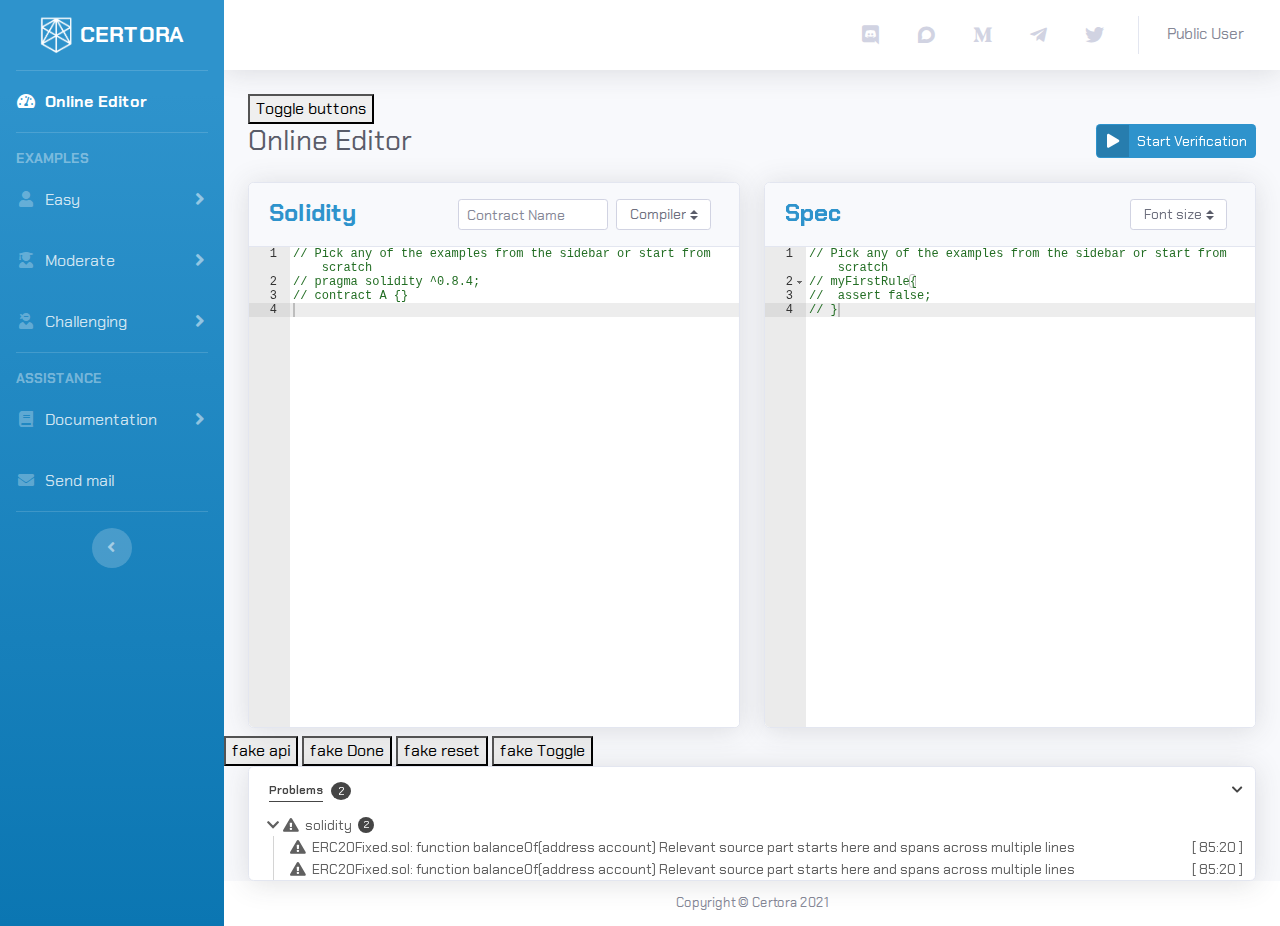
<file: templates/editor.html>
<!DOCTYPE html>
<html lang="en">
<head>
    <meta charset="UTF-8">
    <title>Certora Online Editor</title>
    <!-- Required meta tag -->
    <meta name="viewport" content="width=device-width, initial-scale=1, shrink-to-fit=no">
    <!-- Custom fonts -->
    <link href="../static/fontawesome-free/css/all.min.css" rel="stylesheet" type="text/css">
    <link href="https://fonts.googleapis.com/css?family=Chakra+Petch:300,400,700" rel="stylesheet">

    <!-- Custom styles -->
    <link rel="stylesheet" href="../static/css/sb-admin-2.min.css" />
    <link rel="stylesheet" href="../static/css/additional-style.css" />
    <link rel="stylesheet" href="../static/css/jquery.spin.css" />
    <link rel="stylesheet" href="../static/css/reactStyle.css" />
</head>
<body id="page-top">
<!-- Hidden popup dialog that pops if failing to send contract for verification -->
<div class="modal fade" id="verifyMessageModal" tabindex="-1" role="dialog" aria-labelledby="verifyMessageModalLabel" aria-hidden="true">
  <div class="modal-dialog" role="document">
    <div class="modal-content border-left-danger">
      <div class="modal-header">
        <h5 class="modal-title text-danger" id="verifyMessageModalLabel"></h5>
        <button type="button" class="close" data-dismiss="modal" aria-label="Close">
          <span aria-hidden="true">&times;</span>
        </button>
      </div>
      <div class="modal-body" id="verifyMessageText"></div>
    </div>
  </div>
</div>

<!-- Hidden popup dialog that pops on an attempt to open a new spec file after making changes to previous one -->
<div class="modal fade" id="editMessageModal" tabindex="-1" role="dialog" aria-labelledby="editMessageModalLabel"
     aria-hidden="true">
  <div class="modal-dialog" role="document">
    <div class="modal-content border-left-warning">
      <div class="modal-header">
        <h5 class="modal-title text-warning">Unsaved changes will be lost. Copy the Spec to clipboard?</h5>
        <button type="button" class="close" data-dismiss="modal" aria-label="Close">
          <span aria-hidden="true">&times;</span>
        </button>
      </div>
      <div class="modal-footer">
        <button type="button" class="btn btn-sm btn-success" id="copySpec">Copy</button>
        <button type="button" class="btn btn-sm btn-danger" id="discard">Discard</button>
        <button type="button" class="btn btn-sm btn-secondary" data-dismiss="modal">Cancel</button>
      </div>
    </div>
  </div>
</div>

<div id="wrapper">
  <!-- Sidebar -->
  <ul class="navbar-nav bg-gradient-primary sidebar sidebar-dark accordion" id="accordionSidebar">

    <!-- Sidebar - Brand -->
    <a class="sidebar-brand d-flex align-items-center justify-content-center" href="https://www.certora.com">
      <img src="../static/img/CertoraLogo_Light_new.png" width="40" alt="Certora Logo">
      <div class="sidebar-brand-text mx-1" id="logo_text">CERTORA</div>
    </a>

    <!-- Divider -->
    <hr class="sidebar-divider my-0">

    <!-- Nav Item -->
    <li class="nav-item active">
      <span class="nav-link">
        <i class="fas fa-fw fa-tachometer-alt"></i>
        <span>Online Editor</span></span>
    </li>

    <!-- Divider -->
    <hr class="sidebar-divider">

    <!-- Heading -->
    <div class="sidebar-heading">
      Examples
    </div>

    <!-- Nav Item - Pages Collapse Menu -->
    <li class="nav-item">
      <a class="nav-link collapsed" href="#" data-toggle="collapse" data-target="#collapseTwo"
         aria-expanded="true" aria-controls="collapseTwo">
        <i class="fas fa-fw fa-user"></i>
        <span>Easy</span>
      </a>
      <div id="collapseTwo" class="collapse" aria-labelledby="headingTwo" data-parent="#accordionSidebar">
        <div class="bg-white py-2 collapse-inner rounded">
          <h6 class="collapse-header">Beginner level:</h6>
          <a class="collapse-item examples" data-level="easy" data-folder="Bank" data-sol="BankBroken" data-spec="Bank" data-compiler="0.5.10" href="#">BankBroken</a>
          <a class="collapse-item examples" data-level="easy" data-folder="Bank" data-sol="BankFixed" data-spec="Bank" data-compiler="0.5.10" href="#">BankFixed</a>
          <a class="collapse-item examples" data-level="easy" data-folder="Invertible" data-sol="InvertibleBroken" data-spec="Invertible" data-compiler="0.5.10" href="#">InvertibleBroken</a>
          <a class="collapse-item examples" data-level="easy" data-folder="Invertible" data-sol="InvertibleFixed" data-spec="Invertible" data-compiler="0.5.10" href="#">InvertibleFixed</a>
        </div>
      </div>
    </li>

    <!-- Nav Item - Examples Collapse Menu -->
    <li class="nav-item">
      <a class="nav-link collapsed" href="#" data-toggle="collapse" data-target="#collapseThree"
         aria-expanded="true" aria-controls="collapseThree">
        <i class="fas fa-fw fa-user-graduate"></i>
        <span>Moderate</span>
      </a>
      <div id="collapseThree" class="collapse" aria-labelledby="headingUtilities"
           data-parent="#accordionSidebar">
        <div class="bg-white py-2 collapse-inner rounded">
          <h6 class="collapse-header">Intermediate Level:</h6>
          <a class="collapse-item examples" data-level="moderate" data-folder="Auction" data-sol="AuctionBroken" data-spec="Auction" data-compiler="0.5.10" href="#">AuctionBroken</a>
          <a class="collapse-item examples" data-level="moderate" data-folder="Auction" data-sol="AuctionFixed" data-spec="Auction" data-compiler="0.5.10" href="#">AuctionFixed</a>
        </div>
      </div>
    </li>
    <li class="nav-item">
      <a class="nav-link collapsed" href="#" data-toggle="collapse" data-target="#collapseFour"
         aria-expanded="true" aria-controls="collapseFour">
        <i class="fas fa-fw fa-user-ninja"></i>
        <span>Challenging</span>
      </a>
      <div id="collapseFour" class="collapse" aria-labelledby="collapseFour"
           data-parent="#accordionSidebar">
        <div class="bg-white py-2 collapse-inner rounded">
          <h6 class="collapse-header">Advanced Level:</h6>
          <a class="collapse-item examples" data-level="challenging" data-folder="Popsicle" data-sol="PopsicleBroken" data-spec="Popsicle" data-compiler="0.8.4" href="#">PopsicleBroken</a>
          <a class="collapse-item examples" data-level="challenging" data-folder="Popsicle" data-sol="PopsicleFixed" data-spec="Popsicle" data-compiler="0.8.4" href="#">PopsicleFixed</a>
        </div>
      </div>
    </li>

    <!-- Divider -->
    <hr class="sidebar-divider">

    <!-- Heading -->
    <div class="sidebar-heading">
      Assistance
    </div>

    <!-- Nav Item - Documentation -->
    <li class="nav-item">
      <a class="nav-link collapsed" href="#" data-toggle="collapse" data-target="#collapsePages"
         aria-expanded="true" aria-controls="collapsePages">
        <i class="fas fa-fw fa-book"></i>
        <span>Documentation</span>
      </a>
      <div id="collapsePages" class="collapse" aria-labelledby="headingPages" data-parent="#accordionSidebar">
        <div class="bg-white py-2 collapse-inner rounded">
          <h6 class="collapse-header">Specification By Example:</h6>
          <a class="collapse-item" target="_blank" href="https://certora.atlassian.net/l/c/U1AsARqK">Bank</a>
          <a class="collapse-item" target="_blank" href="https://certora.atlassian.net/l/c/TkD72F2A">Iterable Map</a>
          <div class="collapse-divider"></div>
          <h6 class="collapse-header">Exercises:</h6>
          <a class="collapse-item" target="_blank" href="https://certora.atlassian.net/l/c/n3Ve4Q7X">Writing Simple Rules</a>
          <a class="collapse-item" target="_blank" href="https://certora.atlassian.net/l/c/4Ftg1LM8">Counterexamples</a>
          <div class="collapse-divider"></div>
          <h6 class="collapse-header">More:</h6>
          <a class="collapse-item" target="_blank" href="https://certora.atlassian.net/l/c/T50szH1S">Full documentation</a>
        </div>
      </div>
    </li>

    <!-- Nav Item - Support -->
    <li class="nav-item">
      <a class="nav-link" href="mailto:support@certora.com?subject=Demo">
        <i class="fas fa-fw fa-envelope"></i>
        <span>Send mail</span></a>
    </li>

    <!-- Divider -->
    <hr class="sidebar-divider d-none d-md-block">

    <!-- Sidebar Toggler (Sidebar) -->
    <div class="text-center d-none d-md-inline">
      <button class="rounded-circle border-0" id="sidebarToggle"></button>
    </div>

  </ul>
  <!-- End of Sidebar -->

  <!-- Content Wrapper -->
  <div id="content-wrapper" class="d-flex flex-column">

    <!-- Main Content -->
    <div id="content">

      <nav class="navbar navbar-expand navbar-light bg-white topbar mb-4 static-top shadow" id="brandNav">
        <ul class="navbar-nav ml-auto">
          <li class="nav-item mx-1">
            <a href="https://discord.gg/Z9wQfRqZYY" target="_blank" title="Discord" class="nav-link">
              <i class="fab fa-discord fa-fw"></i></a>
          </li>
          <li class="nav-item mx-1">
            <a href="https://forum.certora.com" target="_blank" title="Discourse Forum" class="nav-link">
              <i class="fab fa-discourse fa-fw"></i></a>
          </li>
          <li class="nav-item mx-1">
            <a href="https://medium.com/certora" target="_blank" title="Medium" class="nav-link">
              <i class="fab fa-medium-m fa-fw"></i></a>
          </li>
          <li class="nav-item mx-1">
            <a href="https://t.me/joinchat/X1nH3P6cYs03ZGIx" target="_blank" title="Telegram" class="nav-link">
              <i class="fab fa-telegram-plane fa-fw"></i></a>
          </li>
          <li class="nav-item mx-1">
            <a href="https://twitter.com/certorainc" target="_blank" title="Twitter" class="nav-link">
              <i class="fab fa-twitter fa-fw"></i></a>
          </li>

          <div class="topbar-divider d-none d-sm-block"></div>
          <li class="nav-item">
            <a href="#" title="User" class="nav-link disabled">
              <span class="mr-2 d-none d-lg-inline text-gray-600 small">Public User</span>
            </a>
          </li>
        </ul>
      </nav>
      <!-- Begin Page Content -->
      <div class="container-fluid">
        <button id="toggle_buttons">Toggle buttons</button>
        <!-- Page Heading -->
        <div class="d-sm-flex align-items-center justify-content-between mb-4">
          <h1 class="h3 mb-0 text-gray-800">Online Editor</h1>
          <!-- <a href="#" class="d-none d-sm-inline-block btn btn-sm btn-primary shadow-sm"><i
                  class="fas fa-download fa-sm text-white-50"></i> Generate Report</a> -->
                <div class="buttons row">
               <!-- <a href="/save" id="save_btn" class="btn btn-primary btn-sm btn-icon-split">
                  <span class="icon text-white-50">
                      <i class="fas fa-play"></i>
                  </span>
<span class="text" id="btnCounterTxt">Start Verification</span>
<span id="btnCounter" class="text"></span>
</a> -->
                <a href="/save" id="save_btn" class="btn btn-primary btn-sm btn-icon-split btn-ver">
                  <span>
                      <i class="fas fa-play text-white"></i>
                  </span>
                  
<span id="btnCounterTxt">Start Verification</span>
<span class="d-flex font-weight-bold">
  <span id="btnCounter"></span>
  <span id="btnDots"></span>
</a>


<a id="results_btn" class="btn btn-sm btn-icon-split hideResults disabled">
                  <span>
                      <i class="fas fa-play text-white"></i>
                  </span>
<span>View Results</span>
</a>
               </div>
        </div>

        <div class="row">

          <!-- Content Column -->
          <div class="col-lg-6 mb-2">

            <!-- Solidity Card -->
            <div class="card shadow">
              <div class="card-header py-3">
                <div class="row">
                  <div class="col-md-3">
                    <h4 class="m-0 font-weight-bold text-primary">Solidity</h4>
                  </div>
                  <div class="col-md-9">
                    <form class="form-inline justify-content-end">
                      <div class="form-group mr-2">
                        <input type="text" class="form-control form-control-sm" id="contract"
                               placeholder="Contract Name" aria-label="Contract Name">
                      </div>
                      <div class="form-group mr-2">
                        <select class="custom-select" id="compiler">
                          <option value="-1" selected="">Compiler</option>
                          <option value="0.4.24">0.4.24</option>
                          <option value="0.5.10">0.5.10</option>
                          <option value="0.6.10">0.6.10</option>
                          <option value="0.7.0">0.7.0</option>
                          <option value="0.8.4">0.8.4</option>
                        </select>
                      </div>
                    </form>
                  </div>
                </div>
              </div>
              <div class="card-body" id="solidity_editor"></div>
            </div>
          </div>

          <!-- Content Column -->
          <div class="col-lg-6 mb-2">

            <!-- Spec Card -->
            <div class="card shadow">
              <div class="card-header py-3">
                <div class="row">
                  <div class="col-md-4">
                    <h4 class="m-0 font-weight-bold text-primary">Spec</h4>
                  </div>
                  <div class="col-md-8">
                    <form class="form-inline justify-content-end">
                      <div class="form-group mr-2">
                        <select class="custom-select form-control-sm" id="font_size">
                          <option selected="">Font size</option>
                          <option value="12">Small</option>
                          <option value="16">Medium</option>
                          <option value="20">Large</option>
                        </select>
                      </div>

                    </form>
                  </div>
                </div>
              </div>
              <div class="card-body" id="spec_editor"></div>
            </div>
          </div>
        </div>


      </div>

      <!-- /.container-fluid -->

<button id="fakeBtn">fake api</button>
<button id="fakeDone">fake Done</button>
<button id="fakeRest">fake reset</button>
<button id="fakeToggle">fake Toggle</button>


<div class="container-fluid">
  <div class="container-fluid card p-0 shadow" >
    <div class="p-0 col error-container" >
    <a data-toggle="collapse" href="#collapseErrors" role="button" aria-expanded="fale" aria-controls="collapseErrors">
    <div class="erro-heading-row row m-0">
      <span class="erro-heading">Problems</span>
      <span class="main-error-badge">2</span>
      <ul class="erro-heading-row-items">
        <li>
            <div class="badge-content"><i class="fas fa-chevron-down animate-chev"></i></div>
        </li>
      </ul>
    </div>
</a>
  <div class="col p-0 collapse show" id="collapseErrors">
    <a data-toggle="collapse" href="#collapseError3" role="button" aria-expanded="true" aria-controls="collapseError3">

      <div class="card-error-heading row">
          <span><i class="fas fa-chevron-down"></i></span>
          <span><i class="fas fa-exclamation-triangle"></i></span>
          <span>solidity</span>
          <span>2</span>
      </div>
    </a>


      <div class="p-0 col collapse show" id="collapseError3" >
        <a>
      <div class="card-error row">
        <span>
          <i class="fas fa-exclamation-triangle"></i>
          <!-- <i>X</i> -->
        </span>

        <span>
          ERC20Fixed.sol: function balanceOf(address account) Relevant source part starts here and spans across multiple lines
        </span>
        <span>[ 85:20 ]</span>
      </div>
    </a>
        <a>
      <div class="card-error row">
        <span>
          <i class="fas fa-exclamation-triangle"></i>
          <!-- <i>X</i> -->
        </span>

        <span>
          ERC20Fixed.sol: function balanceOf(address account) Relevant source part starts here and spans across multiple lines
        </span>
        <span>[ 85:20 ]</span>
      </div>
    </a>

      </div>
  </div>

    </div>
  </div>
</div>


<script>
  let btnCounter = document.querySelector("#btnCounter"),
  toggle_buttons = document.querySelector("#toggle_buttons"),
      btnCounterTxt = document.querySelector("#btnCounterTxt"),
      btnDots = document.querySelector("#btnDots"),
      mainErrorBadge = document.querySelector('.main-error-badge'),
      CollapseErrors = document.querySelector('#collapseErrors'),
      resultsCounter = document.querySelector("#results_btn"),
      btnFakeReset = document.querySelector("#fakeRest"),
      btnFakeToggle = document.querySelector("#fakeToggle"),
      btnFakeDone = document.querySelector("#fakeDone"),
      btnFake = document.querySelector("#fakeBtn")
      let play_stop_btn = document.getElementById('save_btn')

      toggle_buttons.addEventListener("click", ()=>{
        play_stop_btn.classList.toggle("btn-ver-animated")
        resultsCounter.classList.toggle("disabled")
        if(resultsCounter.style.opacity == 0){
          resultsCounter.style.opacity = 1
          return
        }
        resultsCounter.style.opacity = 0
      })
      btnFakeReset.addEventListener("click",()=>{
        mainErrorBadge.hidden = true
        CollapseErrors.textContent =  ""
      })

      btnFakeToggle.addEventListener("click", ()=>{
        togglePlayStop('Starting')
      })
      
  btnFakeDone.addEventListener("click", ()=>{
    // resultsCounter.href = "#test"
    // resultsCounter.classList.remove("hideResults")
    // btnCounter.classList.add("hideResults")
    // btnCounterTxt.classList.add("hideResults")
  })

 
  
  // new error handaling



  // update btn when running
  let is_data_from_progress = false
  let btn_peprocessing = true
  function btnStatusUpdate(finished, total){
      if(finished && total){
        btnCounter.hidden = false
        btnCounter.textContent = `${finished}/${total}`+" "
        togglePlayStop('Running')
        return
      }
      if(btn_peprocessing){
        btn_peprocessing = false
        togglePlayStop("Starting")
      } 
      }

      btnFake.addEventListener("click", ()=>{
    newErrorHandaling()
  })

  //reset dots
  function resetDots(text, bg_reset){
    btnCounterTxt.textContent = text
    if(dots_interval){
      dontsIntervals = false
    clearInterval(dots_interval)
    dots_interval = false
    btnDots.textContent = ''
    }
    if(bg_reset){
      play_stop_btn.classList.remove('btn-no-bg')
    }
  } 

  // this function runs on first submit
  function newErrorHandaling(){
    // refactor with toggle
    resetDots('Start Verification' , true)
    $.getJSON("test.json", function(json) {

      if (!json.topics.length) return
      let mainCounter = 0
      for (let index = 0; index < json.topics.length; index++) {

        const element = json.topics[index];
        let MsgTemplate =""

        for (let index = 0; index < element.messages.length; index++) {
          if (!element.messages.length) return
          const errMsg = element.messages[index];
          mainCounter++
  MsgTemplate += `<div class="card-error row">
  <i class="fas fa-exclamation-triangle"></i>
  <p>
    ${errMsg.message}
  </p>
  ${errMsg.location ? `<a href="#"> [ ${errMsg.location[0] ? errMsg.location[0] : "" }${errMsg.location[1] ? `:${errMsg.location[1]}` : "" } ]</a>` : ""}
</div>`
        }


        if(!element || !element.name || !element.messages.length  ) return
 let MainTemplate  = `<div class="col">
<a class="" data-toggle="collapse" href="#collapseError${index+1}" role="button" aria-expanded="false" aria-controls="collapseError${index+1}">
 <div class="row">
  <i class="fas fa-chevron-down"></i>
  <p>
  ${element.name}
  </p>
  <span class="error-badge">${element.messages.length}</span>
  </div>
</a>
<div class="collapse col " id="collapseError${index+1}">
${MsgTemplate}
</div>
</div>`
     createElementFromHTML(MainTemplate)
     mainErrorBadge.textContent = mainCounter
     mainErrorBadge.hidden = false
      }
});
  }


  // play/stop button api calls
  
  function togglePlayStop( btn_txt){
    btnCounterTxt.innerText = btn_txt+" "
    play_stop_btn.classList.add("btn-no-bg")
    if(!dots_interval){
      startDots(dots_arr, btnDots,  btn_txt)
    }
  }

  // button text change
  let dots_interval
  function startDots(dots_arr, btnDots, btn_txt){
    animateDots(dots_arr, btnDots )
    dots_interval = setInterval(() => {
    animateDots(dots_arr, btnDots )
    }, 4000);
  }
  // dots animation
  let dots_arr = ['','.','..','...']
  let runDots = true
  let dontsIntervals = false
  let dots_timer = 1000
  function animateDots(dots_arr , element){
    dontsIntervals = true
    element.textContent = ''
for (let index = 0; index < dots_arr.length; index++) {
  let dot = dots_arr[index]
  setTimeout(() => {
    if(dontsIntervals){
      element.textContent = dot;
    }
  }, dots_timer*index);

  }
  
}

function createElementFromHTML(htmlString) {
  // refactor for vulnerabilities if any exist
var div = document.createElement('div')
div.innerHTML = htmlString.trim()
CollapseErrors.appendChild(div.firstChild)
}

</script>



    </div>
    <!-- End of Main Content -->

    <div id="resultsContainer" class="container-fluid">
      <!-- main rules table -->
      <div id="main_table"></div>
      <!-- sub tables -->
      <div id="sub_tables"></div>
      <!-- assert tables -->
      <div id="assert_tables"></div>
      <!-- available contracts table -->
      <div id="available_contract_table"></div>
    </div>

    <!-- Footer -->
    <footer class="sticky-footer bg-white">
      <div class="container my-auto">
        <div class="copyright text-center my-auto">
          <span>Copyright &copy; Certora 2021</span>
        </div>
      </div>
    </footer>
    <!-- End of Footer -->

  </div>
  <!-- End of Content Wrapper -->

  <!-- Scroll to Top Button-->
  <a class="scroll-to-top rounded" href="#page-top">
    <i class="fas fa-angle-up"></i>
  </a>




  <div aria-live="polite" aria-atomic="true" style="position: relative; min-height: 200px;" data-delay="5000">
    <!-- Position it -->
    <div style="position: absolute; top: 50px; right: 20px;">

      <!-- Then put toasts within -->
      <div class="toast fade border-left-success hide" role="alert" aria-live="assertive" aria-atomic="true" id="compile-toast">
        <div class="toast-header">
          <strong class="mr-auto">Certora Prover</strong>
          <button type="button" class="ml-2 mb-1 close" data-dismiss="toast" aria-label="Close">
            <span aria-hidden="true">×</span>
          </button>
        </div>
        <div class="toast-body">Compilation completed successfully. Triggering a verification...</div>
      </div>

      <div class="toast fade border-left-info hide" role="alert" aria-live="assertive" aria-atomic="true" id="verification-toast">
        <div class="toast-header">
          <strong class="mr-auto">Certora Prover</strong>
          <button type="button" class="ml-2 mb-1 close" data-dismiss="toast" aria-label="Close">
            <span aria-hidden="true">×</span>
          </button>
        </div>
        <div class="toast-body"></div>
      </div>
    </div>
  </div>

</div>


<!-- ace editor -->
<script type="text/javascript" src="../static/ace-builds/src-noconflict/ace.js"></script>
<script type="text/javascript" src="../static/ace-builds/src-noconflict/ext-language_tools.js"></script>

<!-- Bootstrap core JavaScript-->
<script type="text/javascript" src="../static/js/jquery/jquery.min.js"></script>
<script type="text/javascript" src="../static/js/bootstrap/js/bootstrap.bundle.min.js"></script>

<!-- Core plugin JavaScript-->
<script type="text/javascript" src="../static/js/jquery-easing/jquery.easing.min.js"></script>
<script type="text/javascript" src="../static/dist/clipboard.min.js"></script>

<!-- Load React -->
<script type="text/javascript"  src="../static/js/fetched/react.production.min.js"></script>
<script type="text/javascript"  src="../static/js/fetched/react-dom.production.min.js"></script>

<!-- Custom scripts -->
<script type="text/javascript" src="../static/js/sb-admin-2.min.js"></script>
<script type="text/javascript" src="../static/js/reactSetup.js"></script>
<script type="text/javascript" src="../static/js/helper.js"></script>
<script type="text/javascript" src="../static/js/verify.js"></script>
</body>
</html>
</file>
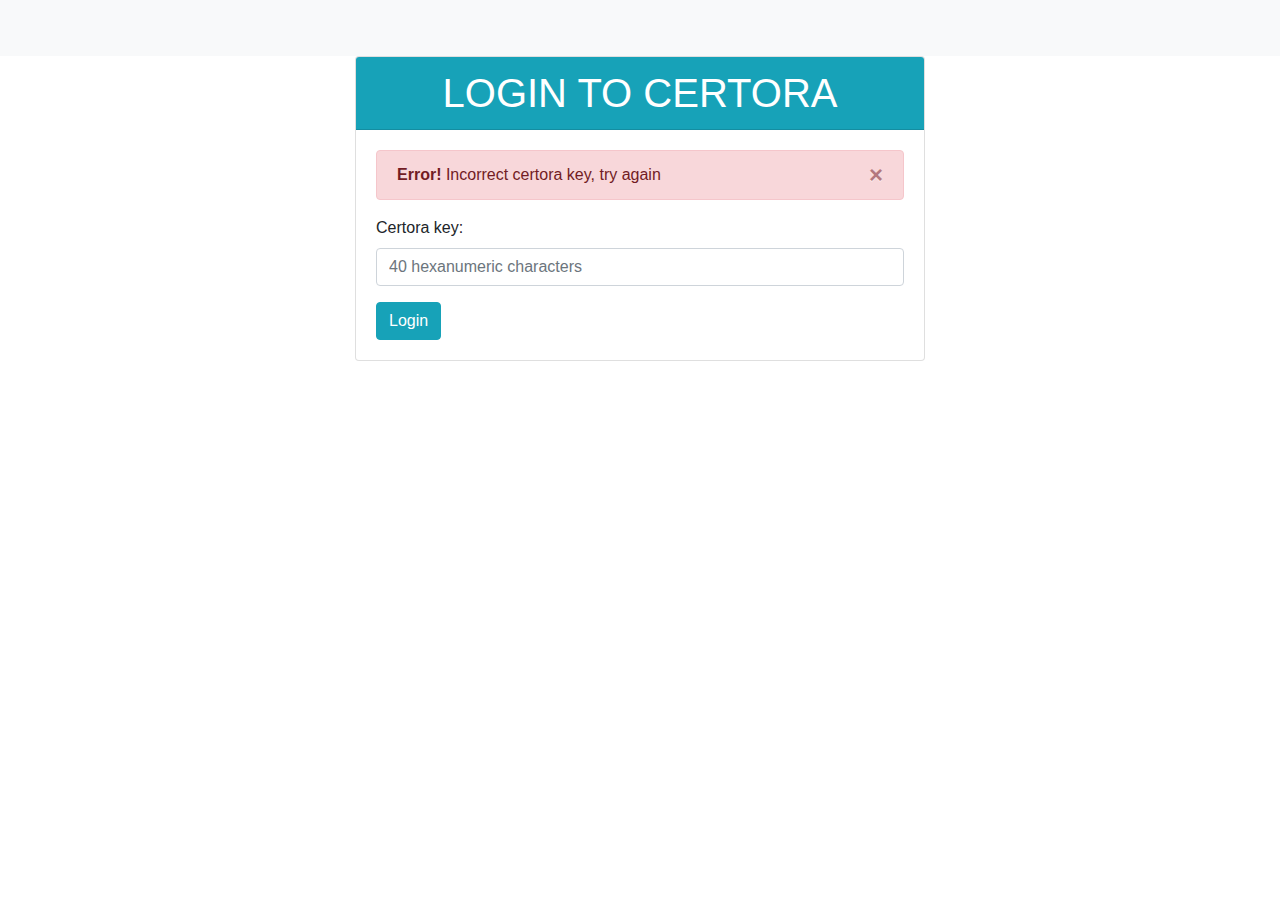
<file: templates/login.html>
<!doctype HTML>
<html>
<head>
    <title>Login to Certora</title>
    <meta charset="utf-8" />
    <link rel="stylesheet" href="https://maxcdn.bootstrapcdn.com/bootstrap/4.2.1/css/bootstrap.min.css">
    <script src="https://ajax.googleapis.com/ajax/libs/jquery/3.3.1/jquery.min.js"></script>
    <script src="https://cdnjs.cloudflare.com/ajax/libs/popper.js/1.14.6/umd/popper.min.js"></script>
    <script src="https://maxcdn.bootstrapcdn.com/bootstrap/4.2.1/js/bootstrap.min.js"></script>
    <link href="https://fonts.googleapis.com/css?family=Chakra+Petch:300,400,700" rel="stylesheet">
    <script src="https://code.jquery.com/jquery-3.3.1.min.js"></script>
    <script>
        /* If we have form parameters (like logout=1), then we avoid resubmission during refresh */
        if ( window.history.replaceState ) {
            window.history.replaceState( null, null, window.location.href );
        }
    </script>
    <link rel="stylesheet" th:href="@{/css/additional.css}">
</head>
<body>
<nav class="navbar navbar-light bg-light">
    <a class="navbar-brand" href="/"><img th:src="@{/img/logo.svg}"></a>
</nav>
<div class="container">
    <div class="row h-100">
        <div class="card w-50 m-auto shadow">
            <div class="card-header bg-info text-white text-center">
                <h1 class="text-uppercase mb-0">Login to Certora</h1>
            </div>
            <div class="card-body">
                <div th:if="${failedLogin}" class="alert alert-danger alert-dismissible fade show">
                    <strong>Error!</strong> Incorrect certora key, try again
                    <button type="button" class="close" data-dismiss="alert">&times;</button>
                </div>
                <form th:action="${#httpServletRequest.requestURI}" method="post" enctype="multipart/form-data">
                    <div class="form-group">
                        <div><label>Certora key:</label></div>
                        <input type="text" placeholder="40 hexanumeric characters" class="form-control" name="certoraKey" th:required="required"/>
                    </div>
                    <button class="btn btn-info" type="submit">Login</button>
                </form>
            </div>
        </div>
    </div>
</div>
</body>
</html>
</file>
<file: static/css/additional-style.css>
/* root colors and font sizes */
 :root{
    --headline-grey:#5a5c69;
   --error-main-black: #454545;
   --error-message-black: #606060;
   --grey-border: #D4D4D4;
   --hover-grey: #E7E7E7;
   --blue-play :#277dae;
   --green-btn-txt-border : #2D505F;
   --main-blue: #2E93CC;
 }

body {
		font-family: "Chakra Petch", sans-serif;
	}
.bg-gradient-primary {
    background-color: var(--main-blue);
    background-image: linear-gradient(180deg, #2E93CC 10%, #0b76b2 100%);
}
.bg-primary {
    background-color: var(--main-blue);
}
.text-primary {
    color: var(--main-blue) !important;
}


.btn-primary,.btn-primary:active{
    background-color: var(--main-blue);
    box-shadow: 0 0 0 1px #2e93cc;
}

.btn-primary:hover, .btn-primary:focus{
    background-color: var(--main-blue);
    box-shadow: 0 0 0 1px #2e93cc, 0px 2px 14px 4px lightgray;
}
.btn-primary.disabled,
.btn-primary:disabled{
    background-color: #0680C4;
    border-color: #026eab;
}
.sidebar .sidebar-brand{
    font-size: 1.4rem;
}
#resultsContainer .table tr td:first-child {
    word-break: break-all;
}
#logo_text{
    font-size: 1.4rem !important;
}
.sidebar .sidebar-heading {
    font-size: .85rem;
}
.spin_bg {
    position: fixed;
    background-color: rgba(255,255,255,0.5);
    width: 100%;
    height: 100%;
}
#spinWrapper div{
    position: fixed;
    left: 50%;
    top: 50%;
}





  /* rest some styles */
    #btnCounterTxt, #btnCounter{
        width: fit-content;
        white-space: pre;
        /* white-space: break-spaces; */
    }

  .card-error-heading, .erro-heading-row-items li{
    list-style: none;
    padding: 0;
    margin: 0;
  }
  .error-container{
    line-height: 1.375rem;
  }
  .error-container a{
    text-decoration: none;
    color: inherit;
  }
  .error-container a:hover{
    color: inherit;
  }

.card.shadow{
    overflow: hidden;
}
  /* badges */
 .main-error-badge, .card-error-heading span:last-child{
    background-color: var(--error-main-black);
    color: white;
    border-radius: 50%;
    display: inline-block;
    text-align: center;
 }

 .main-error-badge{
   height: 1.125rem;
   width: 1.25rem;
   margin: auto 0;
   line-height: 1.125rem;
 }


 /* errors */
  .erro-heading-row{
    padding: 0.75rem 0.75rem 0.75rem 1.25rem;
    font-size:0.75rem;
    color: var(--error-main-black);

  }
  .erro-heading-row-items{
    margin: 0;
    padding: 0;
    margin-left: auto;
  }

  .erro-heading{
    font-weight: 600;
    margin-right: 0.5rem;
    border-bottom: 1px var(--error-main-black) solid;
  }


  .collapsed .animate-chev{
  transform: rotatex(180deg);
  }


#collapseErrors{
   color: var(--error-message-black);
   font-size: 0.875rem;
 }
/* error heading */
.card-error-heading{
padding-left: 1rem;
}
/* error items */

 .card-error{
  padding-left: 1.5rem;
  padding-right: 0.75rem;
   margin: 0;

 }
 .card-error span{
   max-width: calc(100% - 6.7em);
 }
 .card-error span:last-child{
  margin-left: auto;
}
 .card-error span:first-child{
  border-left:1px var(--grey-border) solid;
}

/* , .card-error-heading span:first-child i */
 .card-error i, .card-error-heading span i{
   text-align: center;
   /* display: inline-block; */
  font-size: 1em;
  line-height: 100%;
  min-height: 1rem;
  min-width: 1rem;
 }
 .card-error-heading span:first-child{
   margin-right: 0.125rem;

 }
 .card-error-heading span:last-child{
  font-size: 0.625rem;
  margin: auto;
  margin-left: 0.375rem;
  width: 1rem;
  height: 1rem;
  line-height: 1rem;
 }
 .card-error span:first-child, .card-error-heading span:nth-child(2){
   margin-right: 0.375rem;
 }
 .card-error span:first-child{
  padding-left:1rem;
 }

 /* buttons */
 .buttons{
    min-width:10.75rem;
    min-height: calc(2rem + 2px);
    margin: 0;
    position: relative;
 }

 /* #results_btn */
 .btn-ver, #results_btn{
    position: absolute;
    justify-content: flex-start;
   border:0;
     top: 1px;
     min-height: 2rem;
  
 }
 .btn-ver{
    right: 1px;
    width: 9.875rem;
    /* min-width: 9.875rem; */
    box-shadow: 0 0 0 1px #2E93CC;
    z-index: 3;
 }

 #results_btn{
     
     box-shadow: 0 0 0 1px #2D505F;
     color: var(--green-btn-txt-border);
     left: 0px;
     opacity: 0;
     z-index: 0;
 }

 .btn-ver > span:first-child{
   margin-left: 0;
   margin-right: 0.5rem;
   background: var(--blue-play);
   min-width: 2rem;
   display: flex;
    justify-content: center;
 }
 
 .btn-ver > span+span, .btn-ver span i{
  height: min-content;
  margin: auto 0;
 }
 
  



  /* animate buttons on results */

   .btn-ver-animated{ 
       /* transform: translateX(calc(100% - 33px)); */
       width: 2rem;
       /* width: fit-content; */
       /* min-width: 0; */
   }
   .btn-ver-animated #btnCounterTxt, .btn-ver-animated span:last-child{
    opacity: 0;
    white-space:pre;
    overflow: hidden;
    margin: auto 0;
    }
 
 


 .buttons a span{
   white-space: nowrap;
  }


  /* helper classes */
  /* btn bg helper class */
  .btn-no-bg, .btn-no-bg:hover{
    background-color: transparent;
    color: var(--headline-grey);
  }
 
  .min-w-0{
      min-width: 0;
  }
 

  /* animations */
  .btn-ver, .buttons, .buttons a span ,.animate-chev, .buttons a{
    transition: box-shadow 0.2s, transform 0.5s,width 0.5s, opacity 0.5s, background-color 0.2s, color 0.2s ease-in-out;
  }

  /* hovers */
  .btn-no-bg:hover{
    background: none; 
  }





@media (min-width:768px) {
    .sidebar .nav-item .nav-link span {
        font-size: 1rem;
        display: inline;
    }
    .sidebar .nav-item .nav-link i {
        font-size: 1rem;
        margin-right: .25rem;
    }
    #solidity_editor, #spec_editor {
        height: 30rem;
    }
    .form-inline input{
        max-width: 150px;
    }
    .toast{
        min-width: 260px;
    }
}
@media (max-width: 768px){
    .form-inline .form-group{
        width: 100%;
    }
    #solidity_editor, #spec_editor {
        height: 10rem;
    }
    .toast{
        min-width: 120px;
    }
}

@media (min-width:992px){
    .modal-dialog{max-width:800px;}
}

.sidebar .nav-item .collapse{
    z-index: 5!important;
}
.navbar-nav .nav-links{
     margin-top: auto;
     margin-bottom: auto;
     font-size: 1.2rem;
}
.navbar-nav .nav-link{
     font-size: 1.2rem;
}
.custom-select{
    height: calc(1.5em + .5rem + 2px);
    padding: .25rem 1.5rem .25rem 0.8rem;
    font-size: .875rem;
    line-height: 1.5;
    border-radius: .2rem;
}
.invalid{
    border: 1px solid red;
}
footer.sticky-footer{
    padding: 1rem 0!important;
}
.toast{
    background-color: rgba(255,255,255,.95);
}
</file>
<file: static/css/reactStyle.css>
html {
    scroll-behavior: smooth;
}
h2,h3,.list-group{
    word-break: break-all;
}
#main_heading{
    padding-right: 0;
    padding-left: 0;
}
.table-link{
    word-break: break-all;
}
.level{
    padding-left: 20px;
}
.callTraceWrapper button.btn{
    text-decoration: none;
    text-align: inherit;
    word-break: break-all;
}
.callTraceWrapper .table{
    margin-bottom: 0;
}
.callTraceWrapper ol{
    padding-inline-start: 20px;
}
#main_table .fas.gray, #sub_tables .fas.gray{
    color: gray;
}
#main_table .row .col-md-6:nth-child(2), #sub_tables .row .col-md-6:nth-child(2) {
    height: 100%;
}
#resultsContainer {
    color: #212529 !important;
}
#resultsContainer .table {
    color: #212529 !important;
}
#resultsContainer .table a {
    color: #007bff !important;
}
#resultsContainer .table .thead-dark th {
    color: #fff;
    background-color: #343a40;
    border-color: #454d55;
}
#main_table .fas.gray, #sub_tables .fas.gray, #assert_tables .fas.gray{
    color: gray;
}
</file>
